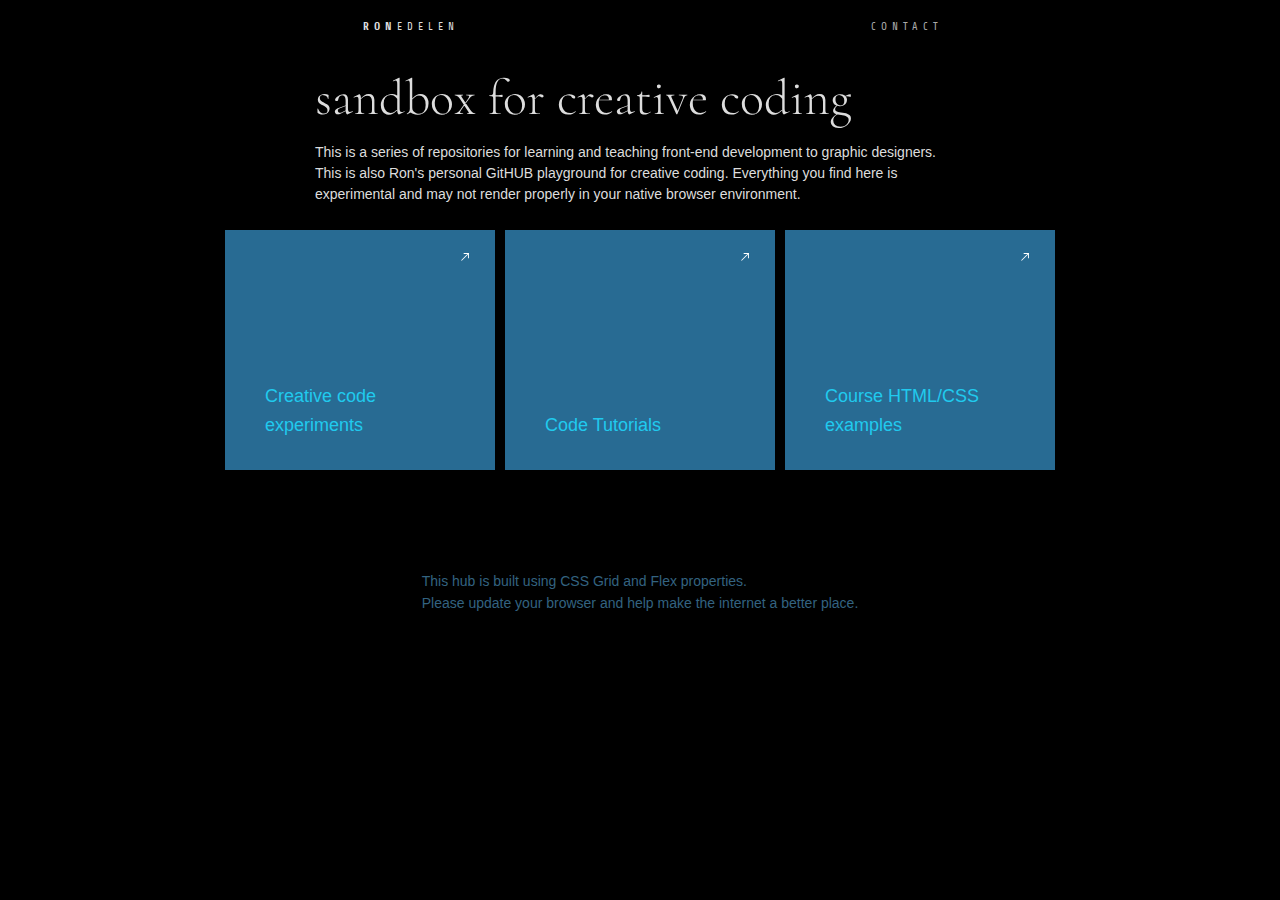
<file: index.html>
<!DOCTYPE html>
<html>
<head>
    <link rel="stylesheet" href="style.css" type="text/css">
    <meta name="viewport" content="width=device-width, initial-scale=1.0, minimum-scale=1.0, maximum-scale=1.0, user-scalable=no">
</head>

<body>
    <div id="container">
        <div class="nav">
            <div class="navItem1"><strong>ron</strong>edelen</div>
            <div class="navItem2"></div>
            <div class="navItem3"></div>
            <div class="navItem4"><a href="mailto:redelen@ju.edu">Contact</a></div>
        </div>

        <div class="intro"><h1>sandbox for creative coding</h1><p>This is a series of repositories for learning and teaching front-end development to graphic designers. This is also Ron's personal GitHUB playground for creative coding. Everything you find here is experimental and may not render properly in your native browser environment.</p></div>
        <div class="content">
            <div class="item1">
                <a href="playground/particles01/">
                    <p>Creative code experiments</p>
                    <p class="textReveal">This is secondary copy to inform people of where this takes you</p>
                </a>
            </div>
            <div class="item2">
                <a href="ju/mobile_design/"><p>Code Tutorials</p>
                <p class="textReveal">This is secondary copy to inform people of where this takes you</p></a>
            </div>
            <div class="item3">
                <a href="ju/mobile_design/">
                <p>Course HTML/CSS <br>examples</p>
                <p class="textReveal">This is secondary copy to inform people of where this takes you</p></a>
            </div>
        </div>

        <div class="footer">This hub is built using CSS Grid  and Flex properties. <br >Please update your browser and help make the internet a better place.</div>
    </div>

</body>

                                                             
</html>
</file>
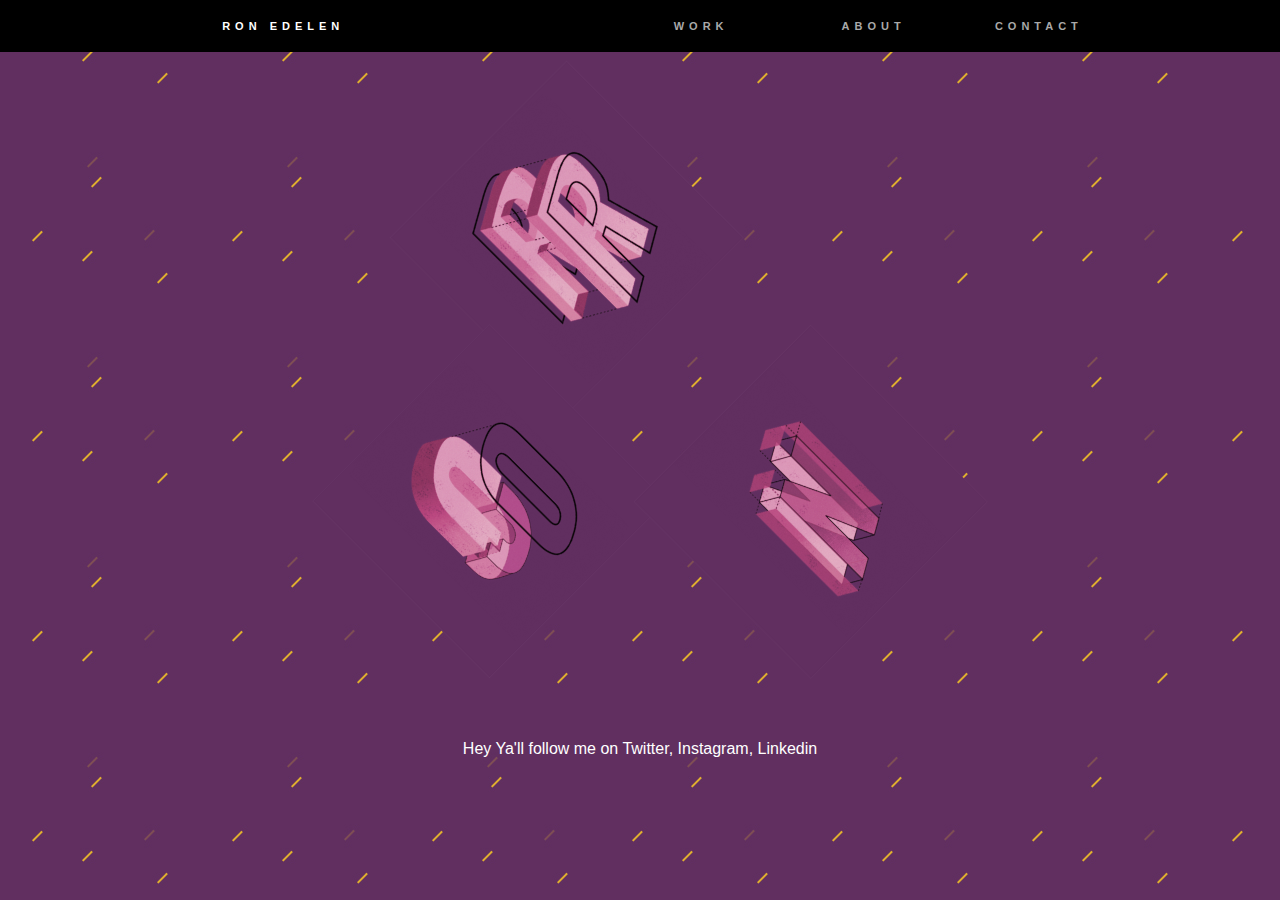
<file: ju/mobile_design/index.html>
<!DOCTYPE html>
<html>
<head>
    <link rel="stylesheet" href="style.css" type="text/css">
</head>

<body class="home">
    
    <div id="home-container">
        <div class="home-nav">
            <div class="navItem1">RON EDELEN</div>
            <div class="navItem2"><a href="huongCo.html">Work</a></div>
            <div class="navItem3"><a href="huongCo.html">About</a></div>
            <div class="navItem4"><a href="huongCo.html">Contact</a></div>
        </div>

        <div class="item-home01"><a href="http://www.ju.edu"><img src="images/R.jpg"></a></div>
        <div class="item-home02"><img src="images/O.jpg"></div>
        <div class="item-home03"><img src="images/N.jpg"></div>

        <div class="home-footer">Hey Ya'll follow me on Twitter, Instagram, Linkedin</div>
    </div>
</body>

                                                             
</html>
</file>
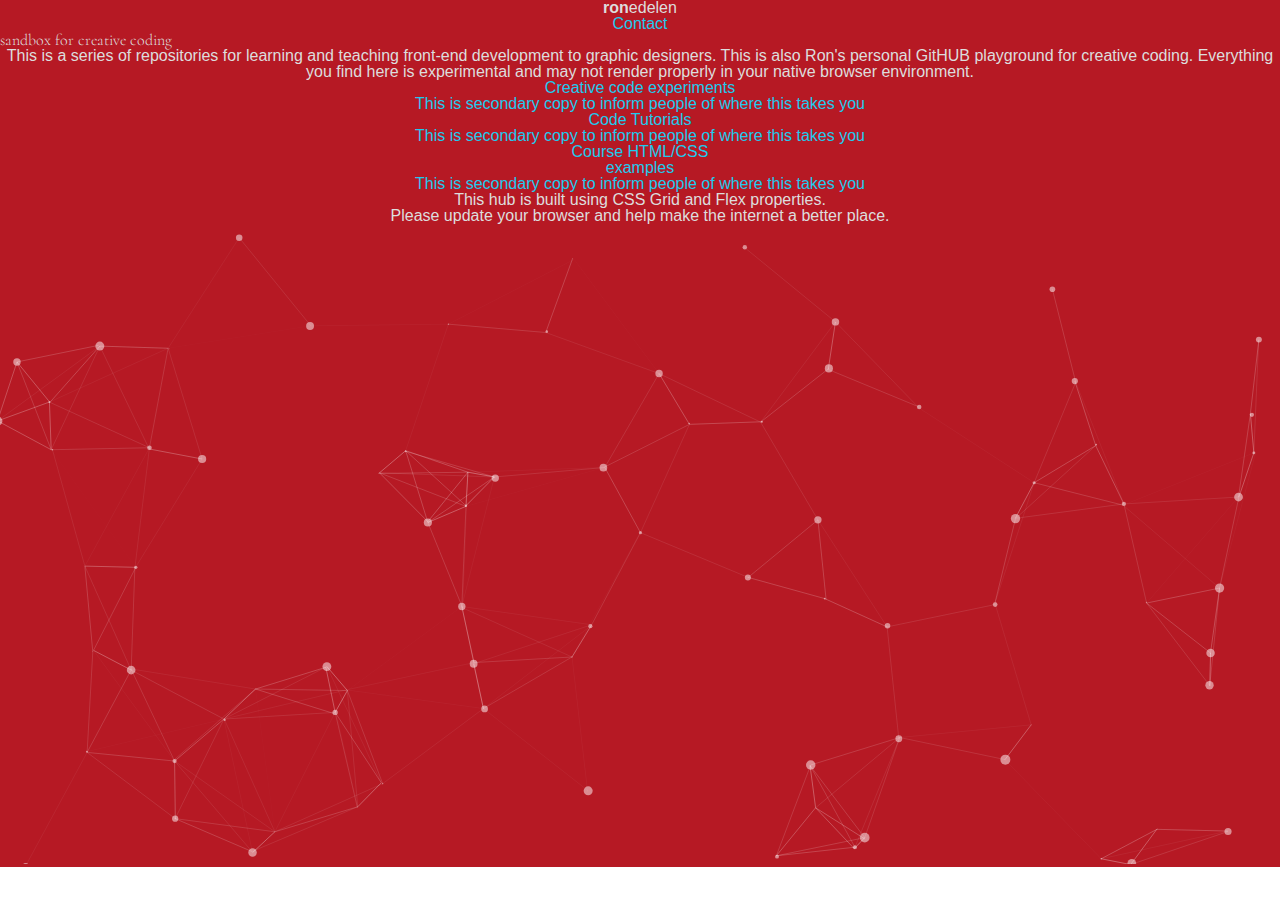
<file: playground/particles01/index.html>
<!DOCTYPE html>
<html lang="en">
<head>
  <meta charset="utf-8">
  <title>particles.js</title>
  <meta name="author" content="Vincent Garreau" />
  <meta name="viewport" content="width=device-width, initial-scale=1.0, minimum-scale=1.0, maximum-scale=1.0, user-scalable=no">
  <link rel="stylesheet" media="screen" href="style.css">
</head>
<body>

<!-- particles.js container -->
<div id="container">
    <div class="nav">
            <div class="navItem1"><strong>ron</strong>edelen</div>
            <div class="navItem2"></div>
            <div class="navItem3"></div>
            <div class="navItem4"><a href="mailto:redelen@ju.edu">Contact</a></div>
        </div>

        <div class="intro"><h1>sandbox for creative coding</h1><p>This is a series of repositories for learning and teaching front-end development to graphic designers. This is also Ron's personal GitHUB playground for creative coding. Everything you find here is experimental and may not render properly in your native browser environment.</p></div>
        <div class="content">
            <div class="item1">
                <a href="ju/mobile_design/">
                    <p>Creative code experiments</p>
                    <p class="textReveal">This is secondary copy to inform people of where this takes you</p>
                </a>
            </div>
            <div class="item2">
                <a href="ju/mobile_design/"><p>Code Tutorials</p>
                <p class="textReveal">This is secondary copy to inform people of where this takes you</p></a>
            </div>
            <div class="item3">
                <a href="ju/mobile_design/">
                <p>Course HTML/CSS <br>examples</p>
                <p class="textReveal">This is secondary copy to inform people of where this takes you</p></a>
            </div>
        </div>

        <div class="footer">This hub is built using CSS Grid  and Flex properties. <br >Please update your browser and help make the internet a better place.</div>
    </div>

<!-- scripts -->
<script src="js/particles.js"></script>
<script src="js/app.js"></script>

</body>
</html>
</file>
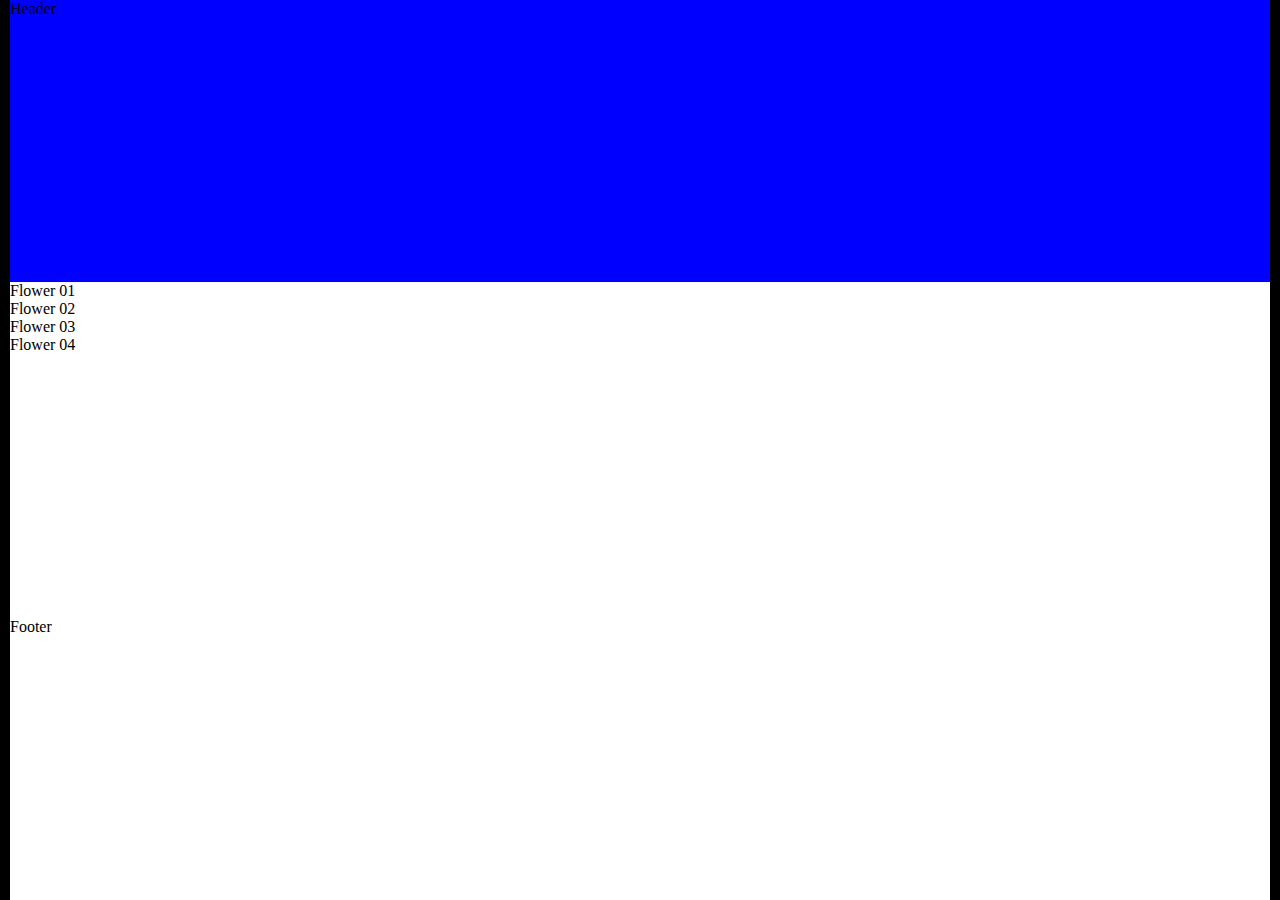
<file: huong-home.html>
<!DOCTYPE html>
<html>
<head>
    <link rel="stylesheet" href="huong-style.css" type="text/css">
</head>

<body>
    
    <div id="home">
        <div class="header">Header</div>
        <div class="flowers">
            <div class="flower1">Flower 01</div>
            <div class="flower2">Flower 02</div>
            <div class="flower3">Flower 03</div>
            <div class="flower4">Flower 04</div>
        </div>
        <div class="footer">Footer</div>
    </div>

</body>

                                                             
</html>
</file>
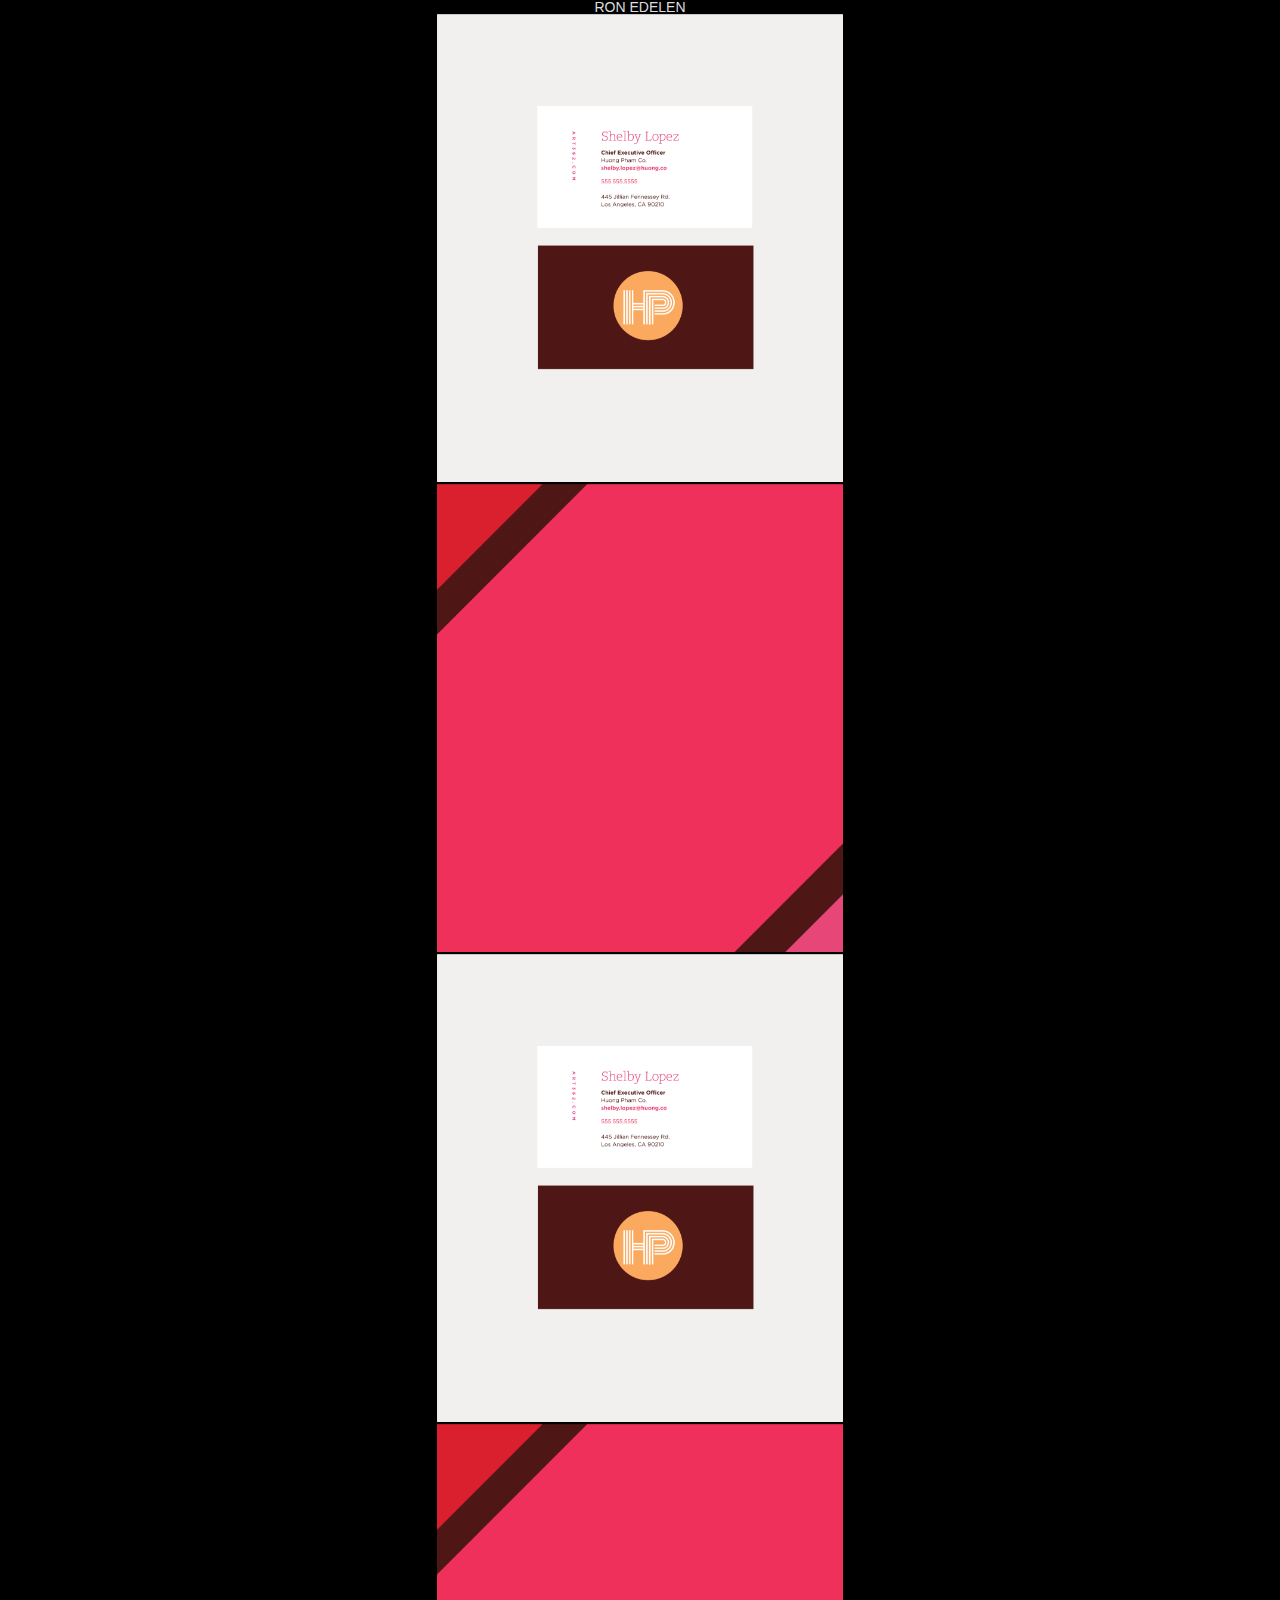
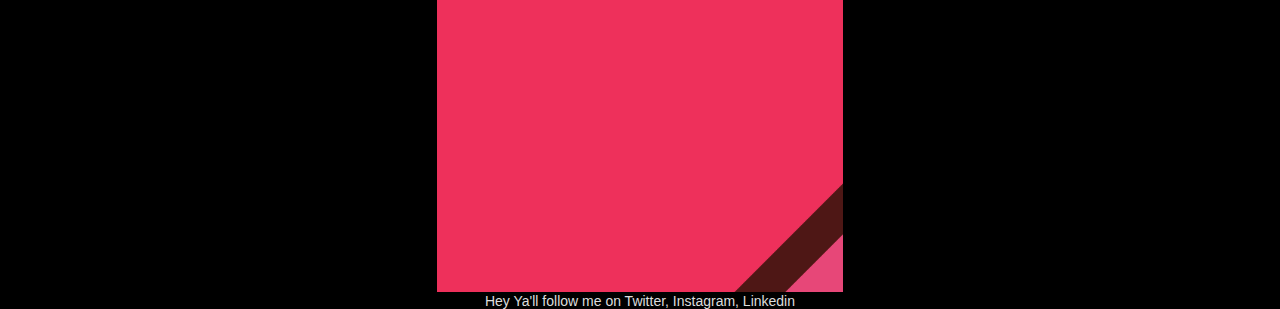
<file: huongCo.html>
<!DOCTYPE html>
<html>
<head>
    <link rel="stylesheet" href="style.css" type="text/css">
</head>

<body>
    
    <div id="container">
        <div class="wrap-nav"><p>RON EDELEN</p></div>
        <div class="wrap-header"></div>


            <div class="wrap-th1"><img src="work/images/hco-cards.png"></div>
            <div class="wrap-th2"><img src="work/images/hco-patter.png"></div>
            <div class="wrap-th3"><img src="work/images/hco-cards.png"></div>
            <div class="wrap-th4"><img src="work/images/hco-patter.png"></div>
   
        
        <div class="wrap-footer">Hey Ya'll follow me on Twitter, Instagram, Linkedin</div>
    </div>
</body>

                                                             
</html>
</file>
<file: style.css>
@import url('https://fonts.googleapis.com/css?family=Titillium+Web');
@import url('https://fonts.googleapis.com/css?family=Cormorant');
@import url('https://fonts.googleapis.com/css?family=Share');

/* General Styles */
body {
    text-align: center;
    color: white;
    font-family: 'Titillium+Web', 'Arial', sans-serif;
    margin: 0;
    color: #DDD;
    background-color: #000;
    line-height: 1em;
    font-size: 14px;
}

p { margin: 0;}

a { 
    color:#20caee; text-decoration: none;
}

h1 {
    font-family: 'Cormorant';
    font-weight: 300;
    text-align: left;
    font-size: 50px;
}

/* Main grid */

@media screen and (min-width: 920px) {
    
    #container {
        max-width: 100%;
        margin: 0 auto;
        display: grid;
        text-align: left;
        grid-template-areas: 
            "nav"
            "intro"
            "myContent"
            "footer"
        ;
        grid-column-gap: 2px;
        justify-items: center;
        background-size: cover;
        background-position: 50% 50%;
        background-repeat: no-repeat;
    }
    
    .content {
        grid-area: myContent;
        display: grid;
        grid-template-columns: repeat(3, 1fr);
        grid-gap: 10px;
        margin: 0 auto; 
        text-align: left;
    }
    
}

/* Main containers */

.nav { grid-area: nav;}

.intro { 
    grid-area: intro;
    margin-top: 50px; 
    max-width: 650px;
    margin: 0 15%;
    line-height: 1.5em;
}
.footer { grid-area: footer;}

/* home navigation */
.nav {
    background-color: black;
    padding: 20px;
    display: grid; 
    grid-template-columns: repeat(7, 1fr);
}

.nav div {
    text-transform: uppercase;
    letter-spacing: 5px;
    margin-left: 25px;
    text-align: left;
    font-family: 'Share';
    font-size: 11px;
}

.navItem1 {
    grid-column: 2 / 2;
}
.navItem2 {grid-column: 4 / 4; justify-self: end;}
.navItem3 {grid-column: 5 / 5; justify-self: end;}
.navItem4 {grid-column: 6 / 6; justify-self: end;}

.navItem2 a, .navItem3 a, .navItem4 a {
    color: darkgray;
    text-decoration: none;
}

.navItem2 a:hover, .navItem3 a:hover, .navItem4 a:hover {
    color: white;
}

/* Header and Footer */
.footer {
    grid-area: footer;
    margin-top: 100px;
    line-height: 1.6;
    color: #336380;
}

/* Content */

.item1 {
    grid-column: 1 / 1;
}

.item2 {
    grid-column: 2 / 2;
}

.item3 {
    grid-column: 3 / 3;
}

.item1, .item2, .item3 {
    margin-top: 25px;
    background: #286b93;
    transition: background .25s ease-in-out;
}

.item1 a, .item2 a, .item3 a {
    position: relative;
    display: block;
    padding: 10px;
    min-width: 250px;
    height: 220px;
    font-size: 18px;
    background: url(media/white_arrow.svg);
    background-size: 8px 8px;
    background-position: 90% 10%;
    background-repeat: no-repeat;
}

.item1:hover, .item2:hover, .item3:hover {
    background: #DDD;
}

.item1 p, .item2 p, .item3 p {
    transition: transform .4s ease;
    position: absolute;
    bottom: 0;
    padding: 30px;
    line-height: 1.6em;
}

.item1:hover p, .item2:hover p, .item3:hover p {
    transform: translate(0, -90px);
    color: #286b93;
}

.item1 p.textReveal, .item2 p.textReveal, .item3 p.textReveal {
    color:#20caee;
    opacity: 0;
    font-size: 15px;
    transform: translate(0, 25px);
    transition: transform .7s ease, opacity .3s ease;
}

.item1:hover p.textReveal, .item2:hover p.textReveal, .item3:hover p.textReveal {

    opacity: 1;
    transform: translate(0,-10px);
}
</file>
<file: ju/mobile_design/style.css>
/* General Styles */
body {
    text-align: center;
    color: white;
    font-family: 'Arial';
    margin: 0;
}

.home {
     background-image: url(images/backRepeater.jpg);
}

p { 
    color:white; 

}

h1 {
    text-align: center;
    font-size: 100px;
}

/* Main Wrappers */

#container {
    max-width: 100%;
    margin: 0 auto;
    display: grid;
    text-align: center;
    /*grid-template-columns: repeat(12, 1fr);*/
    grid-template-areas: 
        "nav nav nav nav"
        "footer footer footer footer"
        "header header header header"
        ". th1 th1 ."
        ". th2 th2 ."
        ". th3 th3 ."
        ". th4 th4 ."
    ;

    grid-column-gap: 10px;
    /*grid-row-gap: 10px;*/
    /*grid-gap: 10px;*/
}

@media screen and (min-width: 760px) {
    
    #container {
        max-width: 100%;
        margin: 0 auto;
        display: grid;
        text-align: center;
        /*grid-template-columns: repeat(12, 1fr);*/
        grid-template-areas: 
            "nav nav nav nav"
            "header header header header"
            ". th1 th2 ."
            ". th3 th4 ."
            "footer footer footer footer"
        ;

        grid-column-gap: 2px;
        /*grid-row-gap: 10px;*/
        /*grid-gap: 10px;*/
    }
    
    #home-container {
        display: grid; 
        grid-template-columns: repeat(4, 1fr);
        grid-gap: 10px;
        max-width: 100%;
        margin: 0 auto;
    }
    
}

#container div {
    /*padding: 30px;*/
}

/* Navigation */


/* Work Page Navigation */
.wrap-nav {
    /*grid-column: 1 / span 12;*/
    grid-area: nav;
    background-color: black;
    padding: 20px;
}

.wrap-nav p {
    text-transform: uppercase;
    font-size: 11px;
    letter-spacing: 5px;
    margin-left: 25px;
    text-align: left;
    font-weight: bold;
}

/* home navigation */
.home-nav {
    grid-column: 1 / 6;
    background-color: black;
    padding: 20px;
    display: grid; 
    grid-template-columns: repeat(7, 1fr);
}

.home-nav div {
    text-transform: uppercase;
    font-size: 11px;
    letter-spacing: 5px;
    margin-left: 25px;
    text-align: left;
    font-weight: bold;
}

.navItem1 {grid-column: 2 / 2;}
.navItem2 {grid-column: 4 / 4; justify-self: end;}
.navItem3 {grid-column: 5 / 5; justify-self: end;}
.navItem4 {grid-column: 6 / 6; justify-self: end;}

.navItem2 a, .navItem3 a, .navItem4 a {
    color: darkgray;
    text-decoration: none;
}

.navItem2 a:hover, .navItem3 a:hover, .navItem4 a:hover {
    color: white;
}

/* Header and Footer */
.wrap-header {
    grid-area: header;
    height: 300px;
    background-color: crimson;
    background-image: url(work/images/hco-header.png);
    background-position: center;
}
.wrap-footer {
    grid-area: footer;
    height: 70px;
    background-color: black;
    margin-top: 10px;
}

.home-footer {
    grid-column: 1 / 6;
    margin-top: 100px;
    height: 50px;
}

/* Home Page */


.item-home01 img {
    width: 250px;
}

.item-home02 img {
    width: 250px;
}

.item-home03 img {
    width: 250px;
}

.item-home01 {
    grid-column: 2 / 2;
    margin-left: 155px;
    transform: rotateZ(-45deg);
    margin-top: 50px;
}

.item-home02 {
    grid-column: 2 / 2;
    transform: rotateZ(-45deg);
}

.item-home03 {
    grid-column: 3 / 3;
    transform: rotateZ(-45deg);
    margin-left: -60px;
}

/* Thumbnail Gallery - Work Pages */

.wrap-th1, .wrap-th2, .wrap-th3, .wrap-th4 {
    margin-top: 10px;
    
}

.wrap-th1 {
    grid-area: th1;
}
.wrap-th2 {
    grid-area: th2;
}
.wrap-th3 {
    grid-area: th3;
}
.wrap-th4 {
    grid-area: th4;
}
</file>
<file: playground/particles01/style.css>
@import url('https://fonts.googleapis.com/css?family=Titillium+Web');
@import url('https://fonts.googleapis.com/css?family=Cormorant');
@import url('https://fonts.googleapis.com/css?family=Share');

/* General Styles */
body {
    text-align: center;
    color: white;
    font-family: 'Titillium+Web', 'Arial', sans-serif;
    margin: 0;
    color: #DDD;
    background-color: #000;
    line-height: 1em;
    font-size: 14px;
}

p { margin: 0;}

a { 
    color:#20caee; text-decoration: none;
}

h1 {
    font-family: 'Cormorant';
    font-weight: 300;
    text-align: left;
    font-size: 50px;
}

/* ---- particles.js container ---- */

#container{
 
  background-color: #b61924;
  background-image: url('');
  background-size: cover;
  background-position: 50% 50%;
  background-repeat: no-repeat;
}



/* =============================================================================
   HTML5 CSS Reset Minified - Eric Meyer
========================================================================== */

html,body,div,span,object,iframe,h1,h2,h3,h4,h5,h6,p,blockquote,pre,abbr,address,cite,code,del,dfn,em,img,ins,kbd,q,samp,small,strong,sub,sup,var,b,i,dl,dt,dd,ol,ul,li,fieldset,form,label,legend,table,caption,tbody,tfoot,thead,tr,th,td,article,aside,canvas,details,figcaption,figure,footer,header,hgroup,menu,nav,section,summary,time,mark,audio,video{margin:0;padding:0;border:0;outline:0;font-size:100%;vertical-align:baseline;background:transparent}
body{line-height:1}
article,aside,details,figcaption,figure,footer,header,hgroup,menu,nav,section{display:block}
nav ul{list-style:none}
blockquote,q{quotes:none}
blockquote:before,blockquote:after,q:before,q:after{content:none}
a{margin:0;padding:0;font-size:100%;vertical-align:baseline;background:transparent;text-decoration:none}
mark{background-color:#ff9;color:#000;font-style:italic;font-weight:bold}
del{text-decoration:line-through}
abbr[title],dfn[title]{border-bottom:1px dotted;cursor:help}
table{border-collapse:collapse;border-spacing:0}
hr{display:block;height:1px;border:0;border-top:1px solid #ccc;margin:1em 0;padding:0}
input,select{vertical-align:middle}
li{list-style:none}
</file>
<file: huong-style.css>
body {
    margin: 0;
}

#home {
    display: grid;
    grid-template-areas: 
        "header"
        "flowers"
        "footer"
        ;
    min-height: 900px;
    border-right: 10px solid ;
    border-left: 10px solid ;
    border-color: linear-gradient(to bottom, rgba(167,207,223,1) 0%,rgba(35,83,138,1) 100%);
}

#home div {
    margin: 0;
}

.header { 
    grid-area: header;
    background-color: blue;
}
.flowers { grid-area: flowers; }
.footer { grid-area: footer; }
</file>
